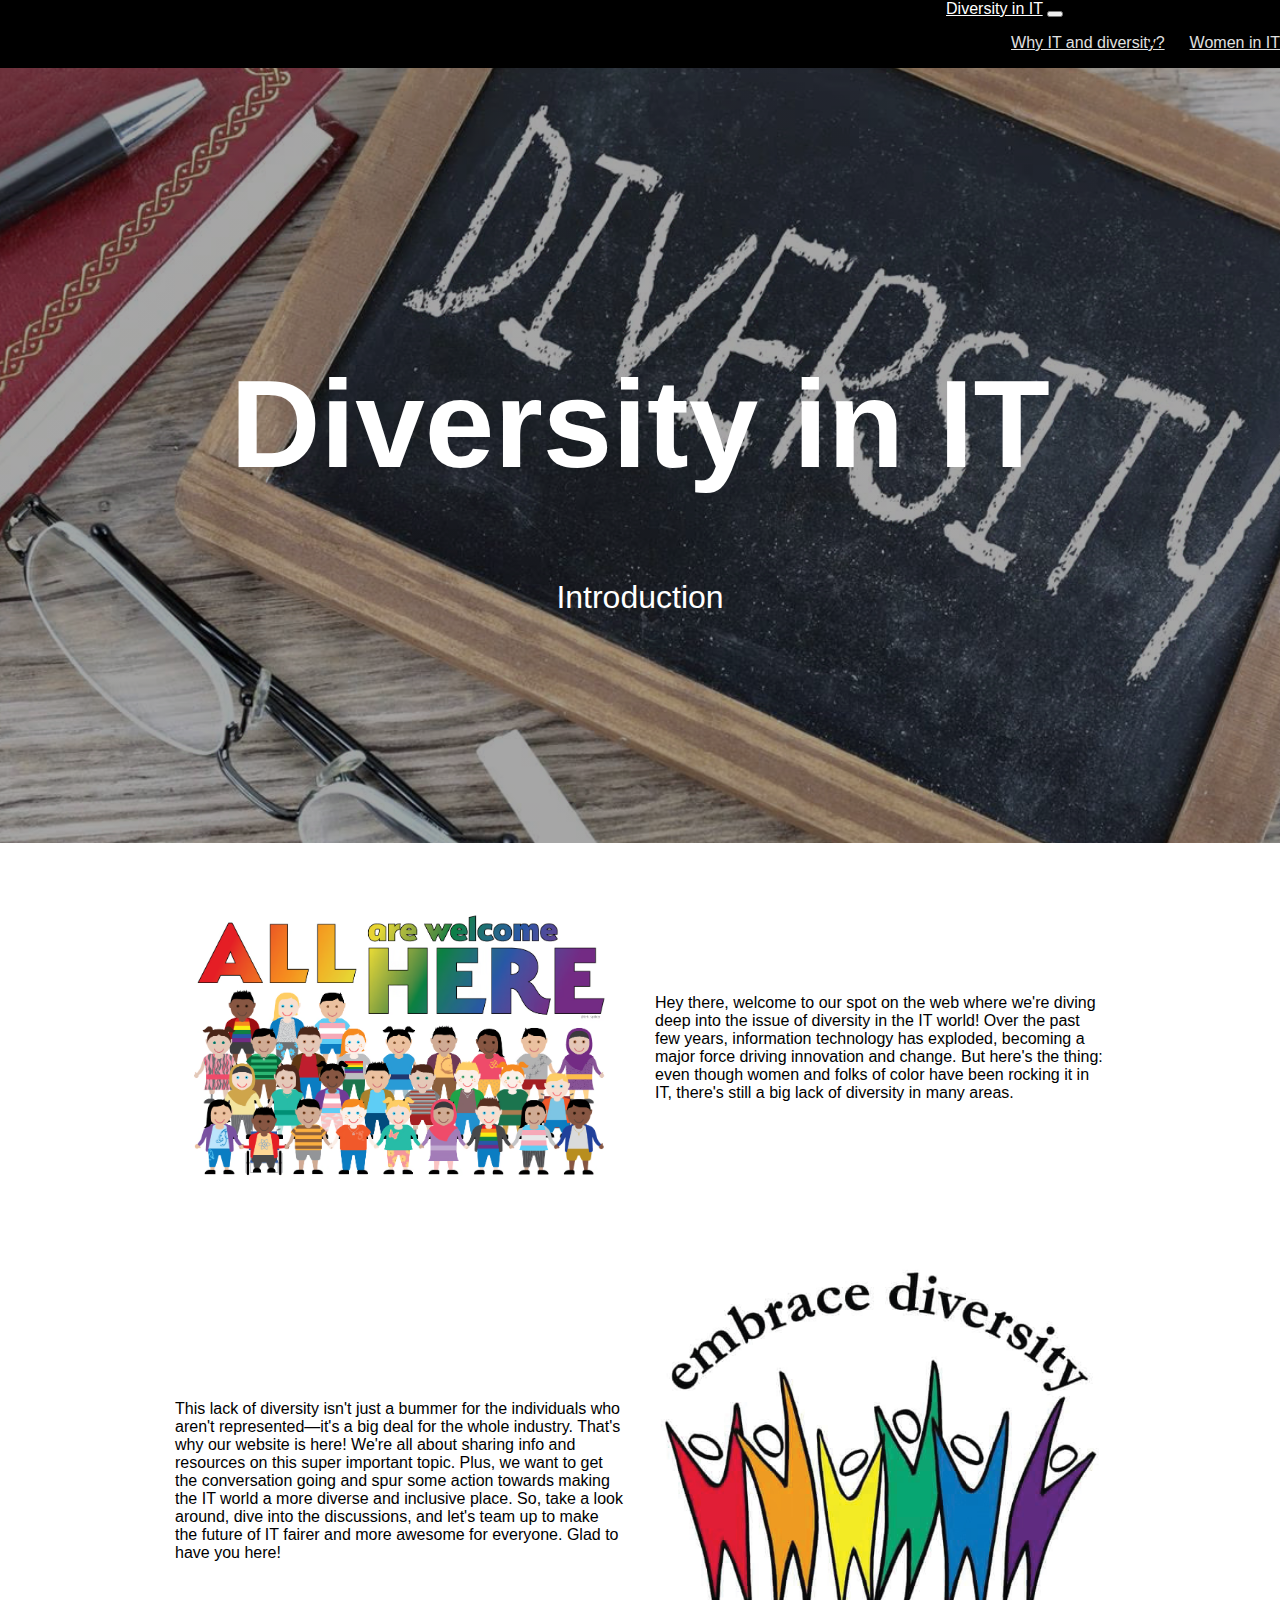
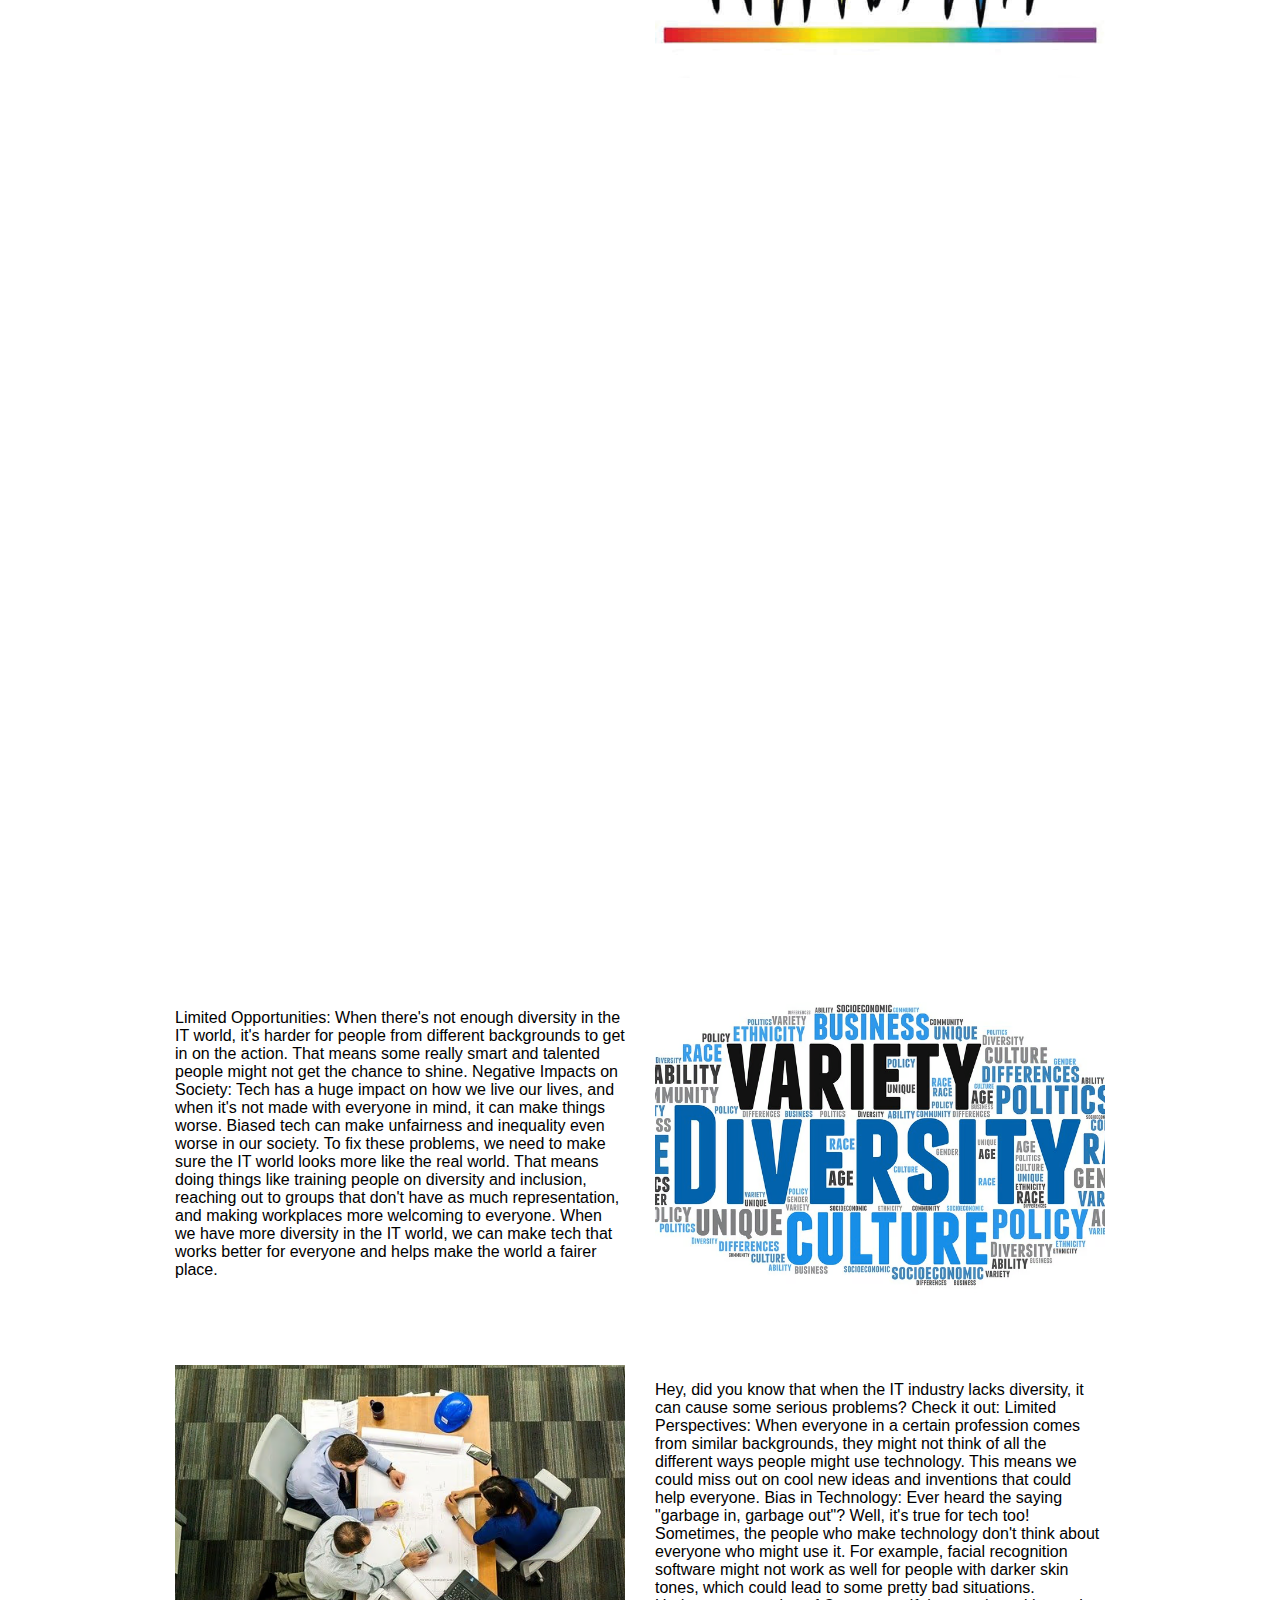
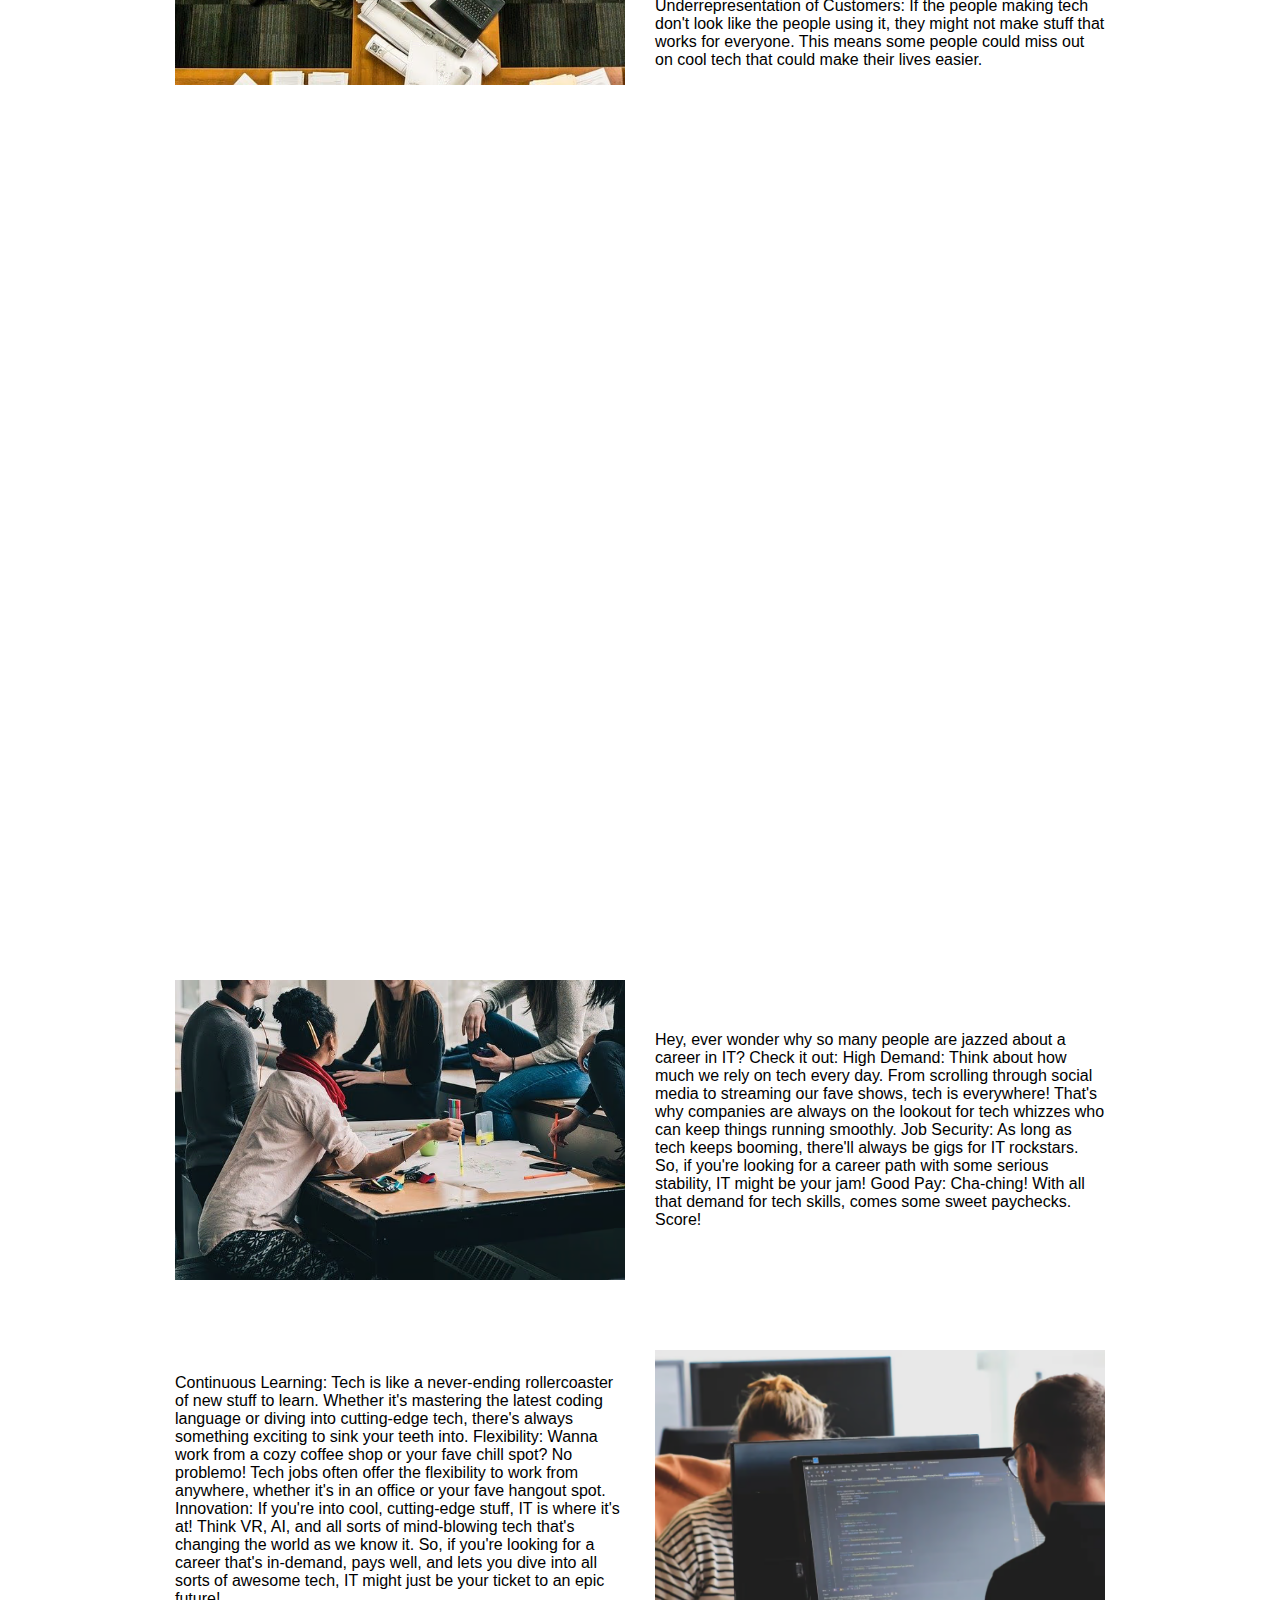
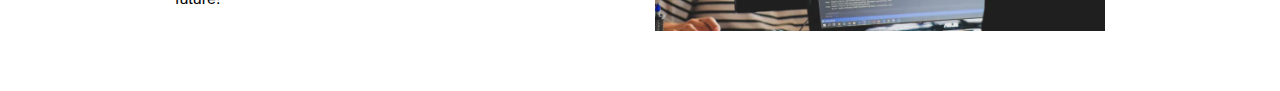
<file: Diversity/Index.html>
<!DOCTYPE html>
<html lang="en">
    <head>
        <meta charset="utf-8">
        <meta name="viewport" content="width=device-width,initial-scale=1">
        <meta name="description" content="Explore diversity in IT with us! We educate on its importance and promote inclusivity for a more diverse tech industry. Join us in shaping a brighter future.">
        <title>Diversity in IT</title>
        <link href="https://cdn.jsdelivr.net/npm/bootstrap@5.3.0-alpha1/dist/css/bootstrap.min.css" rel="stylesheet" integrity="sha384-GLhlTQ8iRABdZLl6O3oVMWSktQOp6b7In1Zl3/Jr59b6EGGoI1aFkw7cmDA6j6gD" crossorigin="anonymous">
        <script src="https://cdn.jsdelivr.net/npm/bootstrap@5.3.0-alpha1/dist/js/bootstrap.bundle.min.js" integrity="sha384-w76AqPfDkMBDXo30jS1Sgez6pr3x5MlQ1ZAGC+nuZB+EYdgRZgiwxhTBTkF7CXvN" crossorigin="anonymous"></script> 
        <link rel="stylesheet" href="Style.css">
    </head>
    <body>


    <!-- NAVBAR -->    

    <nav class="navbar navbar-expand-sm fixed-top justify-content-end">
        <div class="container-fluid">
            <a class="navbar-brand" href="#" style="color: white;">Diversity in IT</a>
            <button class="navbar-toggler" type="button" data-bs-toggle="collapse" data-bs-target="#collapsibleNavbar">
              <span class="navbar-toggler-icon"></span>
            </button>
            <div class="collapse navbar-collapse" id="collapsibleNavbar">
          <!-- Links -->
            <ul class="navbar-nav">
              

              <li class="nav-item">
                <a class="nav-link" href="#">Why IT and diversity?</a>
              </li>

<!--This one includes introduction, advantages, careers in IT and AI inclusivity-->

              <li class="nav-item">
                <a class="nav-link" href="Index2.html">Women in IT</a>

<!--INSTEAD OF 3 DIFFERENT WEBSITES {for women in IT} I WILL MAKE IT ALL IN ONE AND THEN CHANGE COLOUR LIKE WITH THE WIREFRAME-->

              </li>
            </ul>
        </div>
      </div>
    </nav>
    <!-- HERO BANNER -->


    <!-- MAIN BODY -->


        <main>
    <div class="banner" id="top">
      <div>
        <h1 class="hero-title">Diversity in IT</h1>
        <h2>Introduction</h2>
      </div>  
    </div>

            <div class="background1">
          <div class="first-thingy">

              <div class="row">
                  <div class="col">
                      <img src="all-are-welcome-here.avif" alt="a lot of people of all race and ethnicity gathered around a text that says: all are welcome here">
                  </div>
                  <div class="col">
                      <p>
                        Hey there, welcome to our spot on the web where we're diving deep into the issue of diversity in the IT world! Over the past few years, information technology has exploded, becoming a major force driving innovation and change. But here's the thing: even though women and folks of color have been rocking it in IT, there's still a big lack of diversity in many areas.
                      </p>
                  </div>
              </div>


              <div class="row">
                  <div class="col">
                      <p>
                        This lack of diversity isn't just a bummer for the individuals who aren't represented—it's a big deal for the whole industry. That's why our website is here! We're all about sharing info and resources on this super important topic. Plus, we want to get the conversation going and spur some action towards making the IT world a more diverse and inclusive place.
                        
                        So, take a look around, dive into the discussions, and let's team up to make the future of IT fairer and more awesome for everyone. Glad to have you here!
                        
                      </p>
                  </div>
                  <div class="col">
                      <img src="embrace-diversity.avif" alt="A bunch of cartoon people of all colours of the rainbow jumping with joy with a text that says embrace diversity.">
                  </div>
              </div>

          </div> 


          <!--NEXT HERO BANNER-->


          <div class="banner">
            <div>
              <h2 class="hero-title">Advantages of Diversity</h2>
            </div>  
          </div>
        </div>
          
        <div class="background1">
          <div class="first-thingy">
            <div class="row">
              <div class="col">
                  <p>
                    Limited Opportunities: When there's not enough diversity in the IT world, it's harder for people from different backgrounds to get in on the action. That means some really smart and talented people might not get the chance to shine.

Negative Impacts on Society: Tech has a huge impact on how we live our lives, and when it's not made with everyone in mind, it can make things worse. Biased tech can make unfairness and inequality even worse in our society.

To fix these problems, we need to make sure the IT world looks more like the real world. That means doing things like training people on diversity and inclusion, reaching out to groups that don't have as much representation, and making workplaces more welcoming to everyone. When we have more diversity in the IT world, we can make tech that works better for everyone and helps make the world a fairer place.
                  </p>
              </div>
              <div class="col">
                  <img src="brainstorm.avif" alt="A brain made out of a lot of words, but the biggest word in the center says Diversity">
              </div>
          </div>
              
          <div class="row">
            <div class="col">
                <img src="3-people-planning.avif" alt="top-down view of three people sitting at a table with a blueprint. They're probably talking about planning">
            </div>
            <div class="col">
                <p>
                  Hey, did you know that when the IT industry lacks diversity, it can cause some serious problems? Check it out:

Limited Perspectives: When everyone in a certain profession comes from similar backgrounds, they might not think of all the different ways people might use technology. This means we could miss out on cool new ideas and inventions that could help everyone.

Bias in Technology: Ever heard the saying "garbage in, garbage out"? Well, it's true for tech too! Sometimes, the people who make technology don't think about everyone who might use it. For example, facial recognition software might not work as well for people with darker skin tones, which could lead to some pretty bad situations.

Underrepresentation of Customers: If the people making tech don't look like the people using it, they might not make stuff that works for everyone. This means some people could miss out on cool tech that could make their lives easier.
                </p>
            </div>
        </div>
          </div> 

                    <!--SECOND HERO BANNER-->


                    <div class="banner">
                      <div>
                        <h2 class="hero-title">Careers in IT</h2>
                      </div>  
                    </div>
                  </div>


                  <div class="background2">
                    <div class="second-thingy">
          
                        <div class="row">
                            <div class="col">
                                <img src="people-talking-IT.avif" alt="a table with five people talking at the table which has a variety of stationary and paperwork">
                            </div>
                            <div class="col">
                                <p>
                                  Hey, ever wonder why so many people are jazzed about a career in IT? Check it out:

High Demand: Think about how much we rely on tech every day. From scrolling through social media to streaming our fave shows, tech is everywhere! That's why companies are always on the lookout for tech whizzes who can keep things running smoothly.

Job Security: As long as tech keeps booming, there'll always be gigs for IT rockstars. So, if you're looking for a career path with some serious stability, IT might be your jam!

Good Pay: Cha-ching! With all that demand for tech skills, comes some sweet paychecks. Score!

                                </p>
                            </div>
                        </div>
          
          
                        <div class="row">
                            <div class="col">
                                <p>
                                  Continuous Learning: Tech is like a never-ending rollercoaster of new stuff to learn. Whether it's mastering the latest coding language or diving into cutting-edge tech, there's always something exciting to sink your teeth into.

Flexibility: Wanna work from a cozy coffee shop or your fave chill spot? No problemo! Tech jobs often offer the flexibility to work from anywhere, whether it's in an office or your fave hangout spot.

Innovation: If you're into cool, cutting-edge stuff, IT is where it's at! Think VR, AI, and all sorts of mind-blowing tech that's changing the world as we know it.

So, if you're looking for a career that's in-demand, pays well, and lets you dive into all sorts of awesome tech, IT might just be your ticket to an epic future!

                                </p>
                            </div>
                            <div class="col">
                                <img src="two-people-with-opposing-computers-doing-coding.avif" alt="Two people who are opposing each other and facing each other working at a computer doing coding work">
                            </div>
                        </div>
                    </div>
                    </div> 

        </main>
    </body>
</html>
</file>
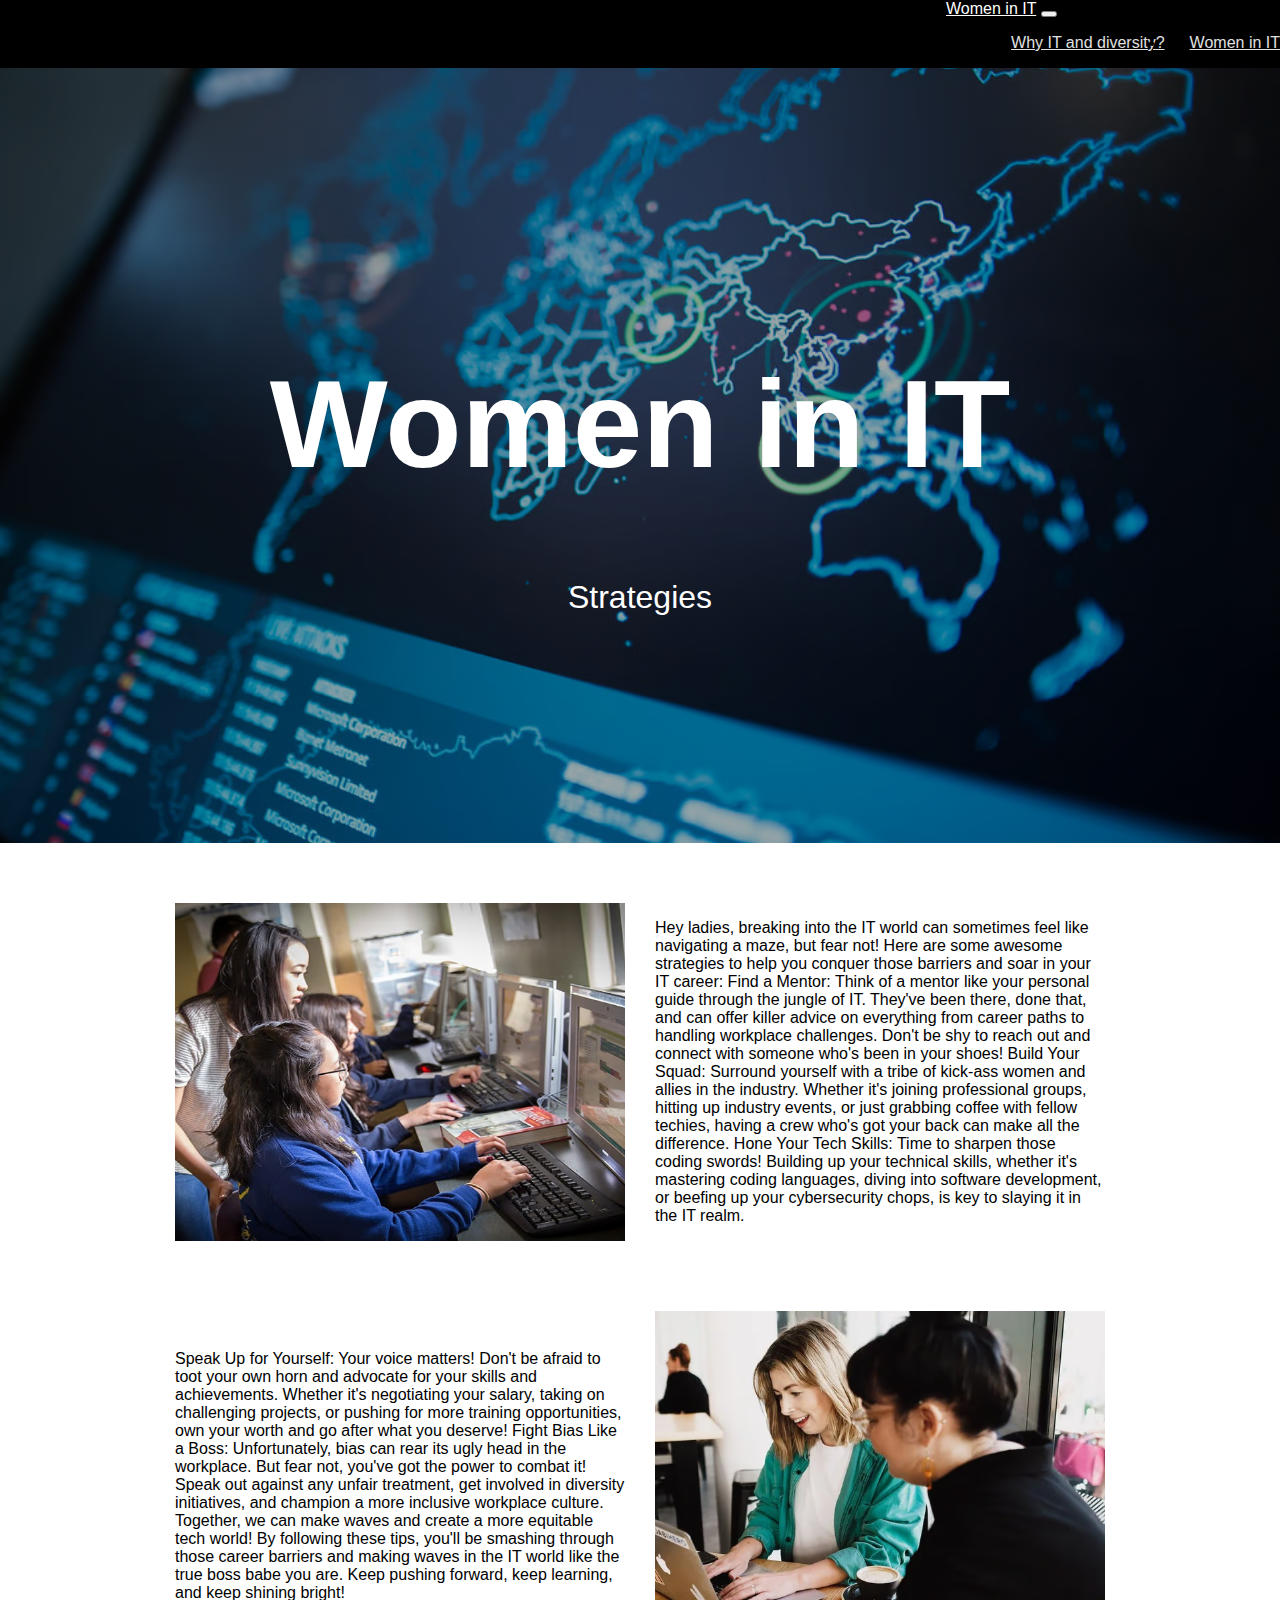
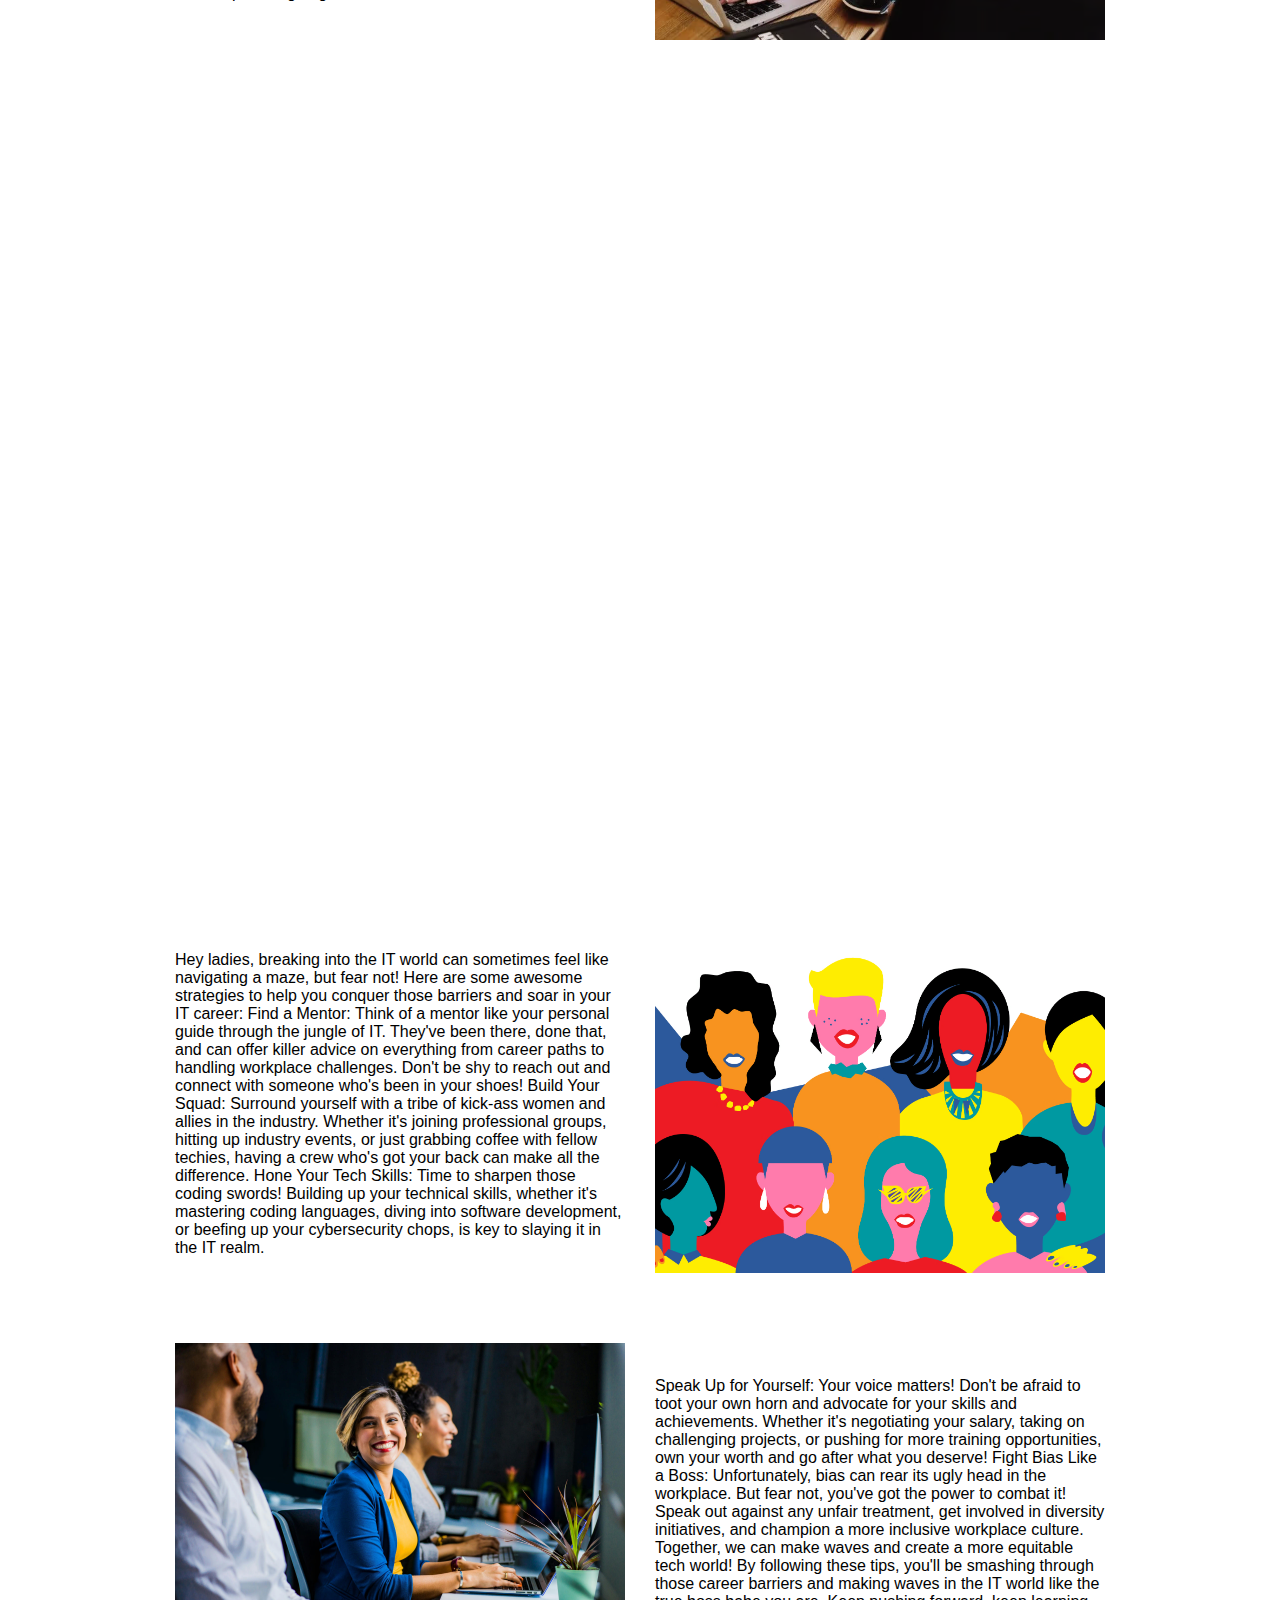
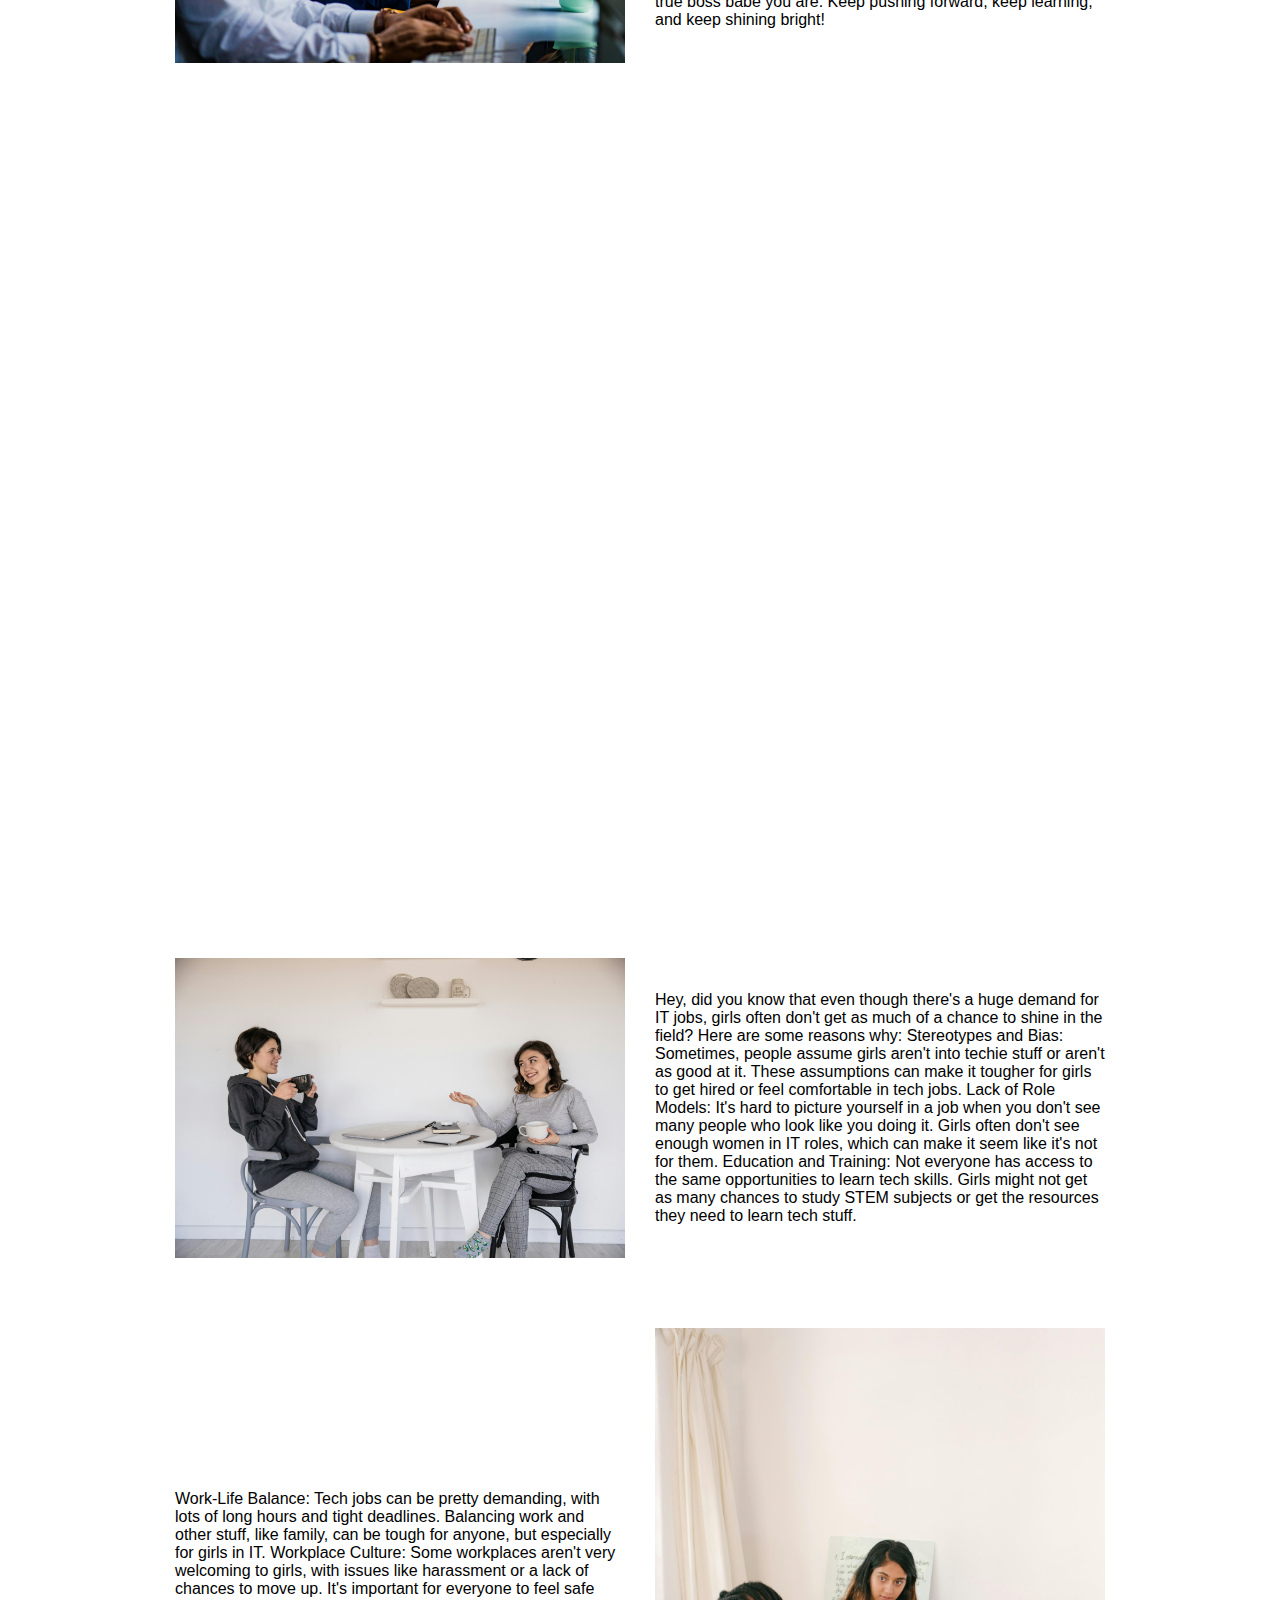
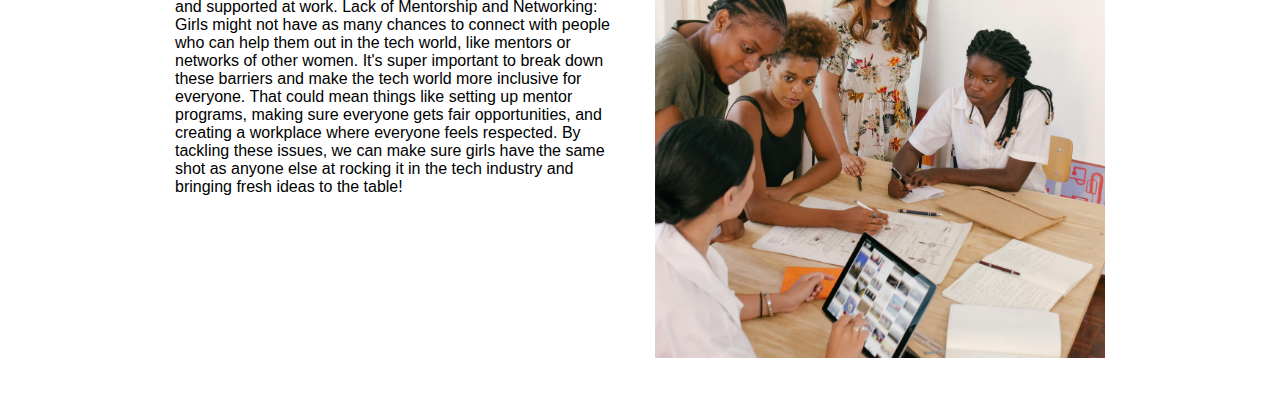
<file: Diversity/Index2.html>
<!DOCTYPE html>
<html lang="en">
    <head>
        <meta charset="utf-8">
        <meta name="viewport" content="width=device-width,initial-scale=1">
        <meta name="description" content="Explore diversity in IT with us! We educate on its importance and promote inclusivity for a more diverse tech industry. Join us in shaping a brighter future.">
        <title>Women in IT</title>
        <link href="https://cdn.jsdelivr.net/npm/bootstrap@5.3.0-alpha1/dist/css/bootstrap.min.css" rel="stylesheet" integrity="sha384-GLhlTQ8iRABdZLl6O3oVMWSktQOp6b7In1Zl3/Jr59b6EGGoI1aFkw7cmDA6j6gD" crossorigin="anonymous">
        <script src="https://cdn.jsdelivr.net/npm/bootstrap@5.3.0-alpha1/dist/js/bootstrap.bundle.min.js" integrity="sha384-w76AqPfDkMBDXo30jS1Sgez6pr3x5MlQ1ZAGC+nuZB+EYdgRZgiwxhTBTkF7CXvN" crossorigin="anonymous"></script> 
        <link rel="stylesheet" href="Style.css">
    </head>
    <body>


    <!-- NAVBAR -->    

    <nav class="navbar navbar-expand-sm fixed-top justify-content-end">
        <div class="container-fluid">
            <a class="navbar-brand" href="#" style="color: white;">Women in IT</a>
            <button class="navbar-toggler" type="button" data-bs-toggle="collapse" data-bs-target="#collapsibleNavbar">
              <span class="navbar-toggler-icon"></span>
            </button>
            <div class="collapse navbar-collapse" id="collapsibleNavbar">
          <!-- Links -->
            <ul class="navbar-nav">
              

              <li class="nav-item">
                <a class="nav-link" href="Index.html">Why IT and diversity?</a>
              </li>

<!--This one includes introduction, advantages, careers in IT and AI inclusivity-->

              <li class="nav-item">
                <a class="nav-link" href="#">Women in IT</a>

<!--INSTEAD OF 3 DIFFERENT WEBSITES {for women in IT} I WILL MAKE IT ALL IN ONE AND THEN CHANGE COLOUR LIKE WITH THE WIREFRAME-->

              </li>
            </ul>
        </div>
      </div>
    </nav>
    <!-- HERO BANNER -->


    <!-- MAIN BODY -->


        <main>
    <div class="banner-woman" id="top">
      <div>
        <h1 class="hero-title">Women in IT</h1>
        <h2>Strategies</h2>
      </div>  
    </div>

            <div class="background1">
          <div class="first-thingy">

              <div class="row">
                  <div class="col">
                      <img src="women-working-at-a-computer.avif" alt="a bunch of school girls working on a computer with a teacher helping them">
                  </div>

                  
                  <div class="col">
                      <p>
                        Hey ladies, breaking into the IT world can sometimes feel like navigating a maze, but fear not! Here are some awesome strategies to help you conquer those barriers and soar in your IT career:

Find a Mentor: Think of a mentor like your personal guide through the jungle of IT. They've been there, done that, and can offer killer advice on everything from career paths to handling workplace challenges. Don't be shy to reach out and connect with someone who's been in your shoes!

Build Your Squad: Surround yourself with a tribe of kick-ass women and allies in the industry. Whether it's joining professional groups, hitting up industry events, or just grabbing coffee with fellow techies, having a crew who's got your back can make all the difference.

Hone Your Tech Skills: Time to sharpen those coding swords! Building up your technical skills, whether it's mastering coding languages, diving into software development, or beefing up your cybersecurity chops, is key to slaying it in the IT realm.                      </p>
                  </div>
              </div>


              <div class="row">
                  <div class="col">
                      <p>
                        Speak Up for Yourself: Your voice matters! Don't be afraid to toot your own horn and advocate for your skills and achievements. Whether it's negotiating your salary, taking on challenging projects, or pushing for more training opportunities, own your worth and go after what you deserve!

Fight Bias Like a Boss: Unfortunately, bias can rear its ugly head in the workplace. But fear not, you've got the power to combat it! Speak out against any unfair treatment, get involved in diversity initiatives, and champion a more inclusive workplace culture. Together, we can make waves and create a more equitable tech world!

By following these tips, you'll be smashing through those career barriers and making waves in the IT world like the true boss babe you are. Keep pushing forward, keep learning, and keep shining bright!
                      </p>
                  </div>
                  <div class="col">
                      <img src="computer-coffee.avif" alt="Two women looking at a computer at a cafe, one of them is working on the computer, there is also a coffee on the table">
                  </div>
              </div>

          </div> 


          <!--NEXT HERO BANNER-->


          <div class="banner-woman">
            <div>
              <h2 class="hero-title">Education Barriers</h2>
            </div>  
          </div>
        </div>

          
        <div class="background1">
          <div class="first-thingy">
            <div class="row">
              <div class="col">
                  <p>
                    Hey ladies, breaking into the IT world can sometimes feel like navigating a maze, but fear not! Here are some awesome strategies to help you conquer those barriers and soar in your IT career:

Find a Mentor: Think of a mentor like your personal guide through the jungle of IT. They've been there, done that, and can offer killer advice on everything from career paths to handling workplace challenges. Don't be shy to reach out and connect with someone who's been in your shoes!

Build Your Squad: Surround yourself with a tribe of kick-ass women and allies in the industry. Whether it's joining professional groups, hitting up industry events, or just grabbing coffee with fellow techies, having a crew who's got your back can make all the difference.

Hone Your Tech Skills: Time to sharpen those coding swords! Building up your technical skills, whether it's mastering coding languages, diving into software development, or beefing up your cybersecurity chops, is key to slaying it in the IT realm.                  </p>
              </div>
              <div class="col">
                  <img src="very-colourful-people.avif" alt="a very colourful abstract painting that represents different people of different races and ethnicities">
              </div>
          </div>
              
          <div class="row">
            <div class="col">
                <img src="blue-jacket.avif" alt="A woman with a blue jacket working on a computer and smiling at her co-worker">
            </div>
            <div class="col">
                <p>
                  Speak Up for Yourself: Your voice matters! Don't be afraid to toot your own horn and advocate for your skills and achievements. Whether it's negotiating your salary, taking on challenging projects, or pushing for more training opportunities, own your worth and go after what you deserve!

Fight Bias Like a Boss: Unfortunately, bias can rear its ugly head in the workplace. But fear not, you've got the power to combat it! Speak out against any unfair treatment, get involved in diversity initiatives, and champion a more inclusive workplace culture. Together, we can make waves and create a more equitable tech world!

By following these tips, you'll be smashing through those career barriers and making waves in the IT world like the true boss babe you are. Keep pushing forward, keep learning, and keep shining bright!                </p>
            </div>
        </div>
          </div> 

                    <!--SECOND HERO BANNER-->


                    <div class="banner-woman">
                      <div>
                        <h2 class="hero-title">Industry Barriers</h2>
                      </div>  
                    </div>
                  </div>


                  <div class="background2">
                    <div class="second-thingy">

                        <div class="row">
                            <div class="col">
                                <img src="coffee-talk.avif" alt="Two women talking whilst drinking coffee">
                            </div>
                            <div class="col">
                                <p>
                                  Hey, did you know that even though there's a huge demand for IT jobs, girls often don't get as much of a chance to shine in the field? Here are some reasons why:

Stereotypes and Bias: Sometimes, people assume girls aren't into techie stuff or aren't as good at it. These assumptions can make it tougher for girls to get hired or feel comfortable in tech jobs.

Lack of Role Models: It's hard to picture yourself in a job when you don't see many people who look like you doing it. Girls often don't see enough women in IT roles, which can make it seem like it's not for them.

Education and Training: Not everyone has access to the same opportunities to learn tech skills. Girls might not get as many chances to study STEM subjects or get the resources they need to learn tech stuff.
                                </p>
                            </div>
                        </div>
          
          
                        <div class="row">
                            <div class="col">
                                <p>
                                  Work-Life Balance: Tech jobs can be pretty demanding, with lots of long hours and tight deadlines. Balancing work and other stuff, like family, can be tough for anyone, but especially for girls in IT.

Workplace Culture: Some workplaces aren't very welcoming to girls, with issues like harassment or a lack of chances to move up. It's important for everyone to feel safe and supported at work.

Lack of Mentorship and Networking: Girls might not have as many chances to connect with people who can help them out in the tech world, like mentors or networks of other women.

It's super important to break down these barriers and make the tech world more inclusive for everyone. That could mean things like setting up mentor programs, making sure everyone gets fair opportunities, and creating a workplace where everyone feels respected. By tackling these issues, we can make sure girls have the same shot as anyone else at rocking it in the tech industry and bringing fresh ideas to the table!
                                </p>
                            </div>
                            <div class="col">
                                <img src="business-meeting.avif" alt="A bunch of women around a table having a meeting, they are most likely discussing work">
                            </div>
                        </div>
                    </div>
                    </div> 

        </main>
    </body>
</html>
</file>
<file: Diversity/Style.css>
* {
    font-family: 'Segoe UI', sans-serif;
}
body {
    margin: 0;
    overflow-x: hidden;
}
nav{
    background-color: rgba(0, 0, 0);
    display: flex;
    justify-content: end;
}
.navbar-nav{
    display: flex;
    justify-content: end;
}
.navbar-nav .nav-item .nav-link {
    color: rgb(225, 225, 225);
    padding-left: 25px;
}
.navbar-nav .nav-item.active .nav-link,
.navbar-nav .nav-item:hover .nav-link {
    color: rgb(255, 255, 255);
}
.banner {
    display: flex;
    height: 325px;
    background-position: center;
    background-repeat: no-repeat;
    background-size: cover;
    background-attachment: fixed;
    position: relative;
    background-image: linear-gradient(rgba(0, 0, 0, 0.35), rgba(0, 0, 0, 0.35)), url("diversity.avif");
    text-align: center;
    align-items:center;
    justify-content: center;
    padding: 225px 0px;
    color: white;
}
.banner-woman {
    display: flex;
    height: 325px;
    background-position: center;
    background-repeat: no-repeat;
    background-size: cover;
    background-attachment: fixed;
    position: relative;
    background-image: linear-gradient(rgba(0, 0, 0, 0.35), rgba(0, 0, 0, 0.35)), url("hackerman.avif");
    text-align: center;
    align-items:center;
    justify-content: center;
    padding: 225px 0px;
    color: white;
}
.hero-title{
    font-size: 125px;
    font-family: 'Trebuchet MS', 'Lucida Sans Unicode', 'Lucida Grande', 'Lucida Sans', Arial, sans-serif;
    font-weight: 800;
}
.row {
    display: flex;
    gap: 10px;
    padding: 25px;
}
.col {
    display: flex;
    align-items: center;
    padding: 10px;
    width: 100%;
}
.col img {
    width: 100%;
}
h1 {
    font-size: 4.2vw;
    font-weight: 600;
}
h2 {
    font-size: 2.5vw;
    font-weight: 500;
}
img {
    width: 300px;
}
#navbar-move{
    padding-right: 1 5px;
}
.first-thingy {
max-width: 1000px;
margin: auto;
padding-block: 25px;
}
@media (width<1000px){
    .first-thingy{
        max-width: fit-content;
    }
    h5{
        font-size: 5px;
    }
    .row{
        display: flex;
        flex-wrap: wrap;
    }
    p{
        font-size: 14px;
    }
    .hero-title{
        font-size: 85px;
    }
}
.second-thingy {
    max-width: 1000px;
    margin: auto;
    padding: 25px;
    }
img{
    width:100%;
    overflow: hidden;
    height: 100%;
    object-fit: cover;
}
.navbar-toggler-icon{
    background-color: white;
}
.navbar-collapse{
    display: flex;
    justify-content: end; 
}
</file>
